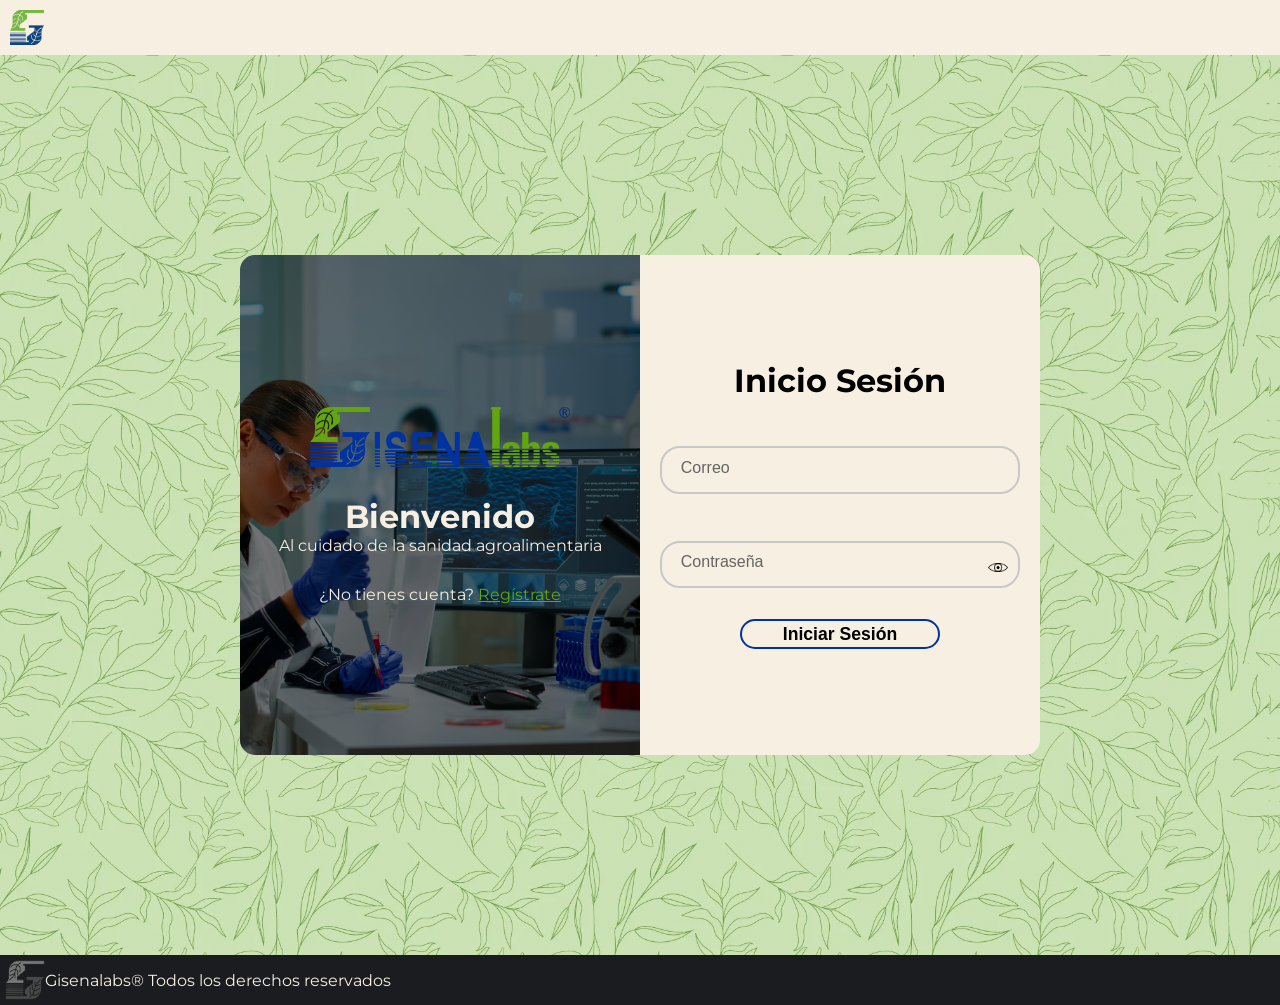
<file: index.html>
<!DOCTYPE html>
<html lang="es">
<head>
    <meta charset="UTF-8">
    <meta name="viewport" content="width=device-width, initial-scale=1.0">
    <title>Document</title>
    <link rel="stylesheet" href="css/index.css">
    <link rel="preconnect" href="https://fonts.googleapis.com">
    <link rel="preconnect" href="https://fonts.gstatic.com" crossorigin>
    <link href="https://fonts.googleapis.com/css2?family=Montserrat:wght@600&family=Varela+Round&display=swap" rel="stylesheet">
    <script src="js/jquery-3.2.1.min.js"></script>
</head>
<body class="cuerpo">
    <header class="header">
        <div class="header_Contenedor">
            <img src="img/Gsmall.webp" alt="Logo_Gisena">
        </div>
    </header>
<!--===================================================-->
    <Section class="Singin">
        <div class="Singin_Contenedor">
            <form class="Singup_Datos" id="Registar_Form">
                <h1>Registrase</h1>
                <label class="Error" id="Faltan_Datos"></label>
                <div class="Datos_Usuario">
                    <div class="Datos_Sesion">
                        <input type="text" autocomplete="off" required="" name="Nombre" id="Nombre">
                        <label>Nombre</label>            
                    </div>
                    <div class="Datos_Sesion">
                        <input type="text" autocomplete="off" required="" name="Apellido" id="Apellido">
                        <label>Apellidos </label>                
                    </div>
                </div>
                <div class="Datos_Sesion">
                    <input type="text" autocomplete="off" required="" name="Telefono" id="Telefono">
                    <label>Teléfono</label>                
                </div>
                <div class="Datos_Sesion">
                    <input type="text" autocomplete="off" required="" name="Correo" id="Correo" onkeyup="validarEmail(this);">
                    <label>Correo</label>                
                </div>
                <label class="Error" id="Contraseñas_Diferentes"></label>
                <div class="Valida_Contraseñas">    
                    <div class="Datos_Sesion">
                        <input type="password" class="corr_null" autocomplete="off" required="" id="Contraseña1" name="Contraseña">
                        <label>Contraseña</label><button id="Singup1_eye" class="eye" type="button"><img src="img/eye.webp" id="eye1_img"></button>                
                    </div>
                    <div class="Datos_Sesion">
                        <input type="password" class="corr_null" autocomplete="off" required="" id="Contraseña2">
                        <label>Contraseña</label><button id="Singup2_eye" class="eye" type="button"><img src="img/eye.webp" id="eye2_img"></button>                
                    </div>
                </div>
                <div class="Singin_Boton">
                    <input type="button" value="Registrase" id="Registrase_btn" class="Registro_bt">
                </div>
            </form>
            <div class="Singin_Imagen">
                <img src="img/Logo60px.png" alt="Logo GISENA">
                <div>
                    <h2>Bienvenido</h2>
                    <p>Al cuidado de la sanidad agroalimentaria</p>
                </div>
                <div>
                    <p class="Pregunta">¿No tienes cuenta? <span><a class="Respuesta" href="#" id="Singin_up">Regístrate</a></span></p>
                </div>
            </div>
            <form class="Singin_Datos" id="Singin_Form">
                <h1>Inicio Sesión</h1>
                <label id="Singin_Fala" class="Error" for=""></label>
                <div class="Datos_Sesion">
                    <input type="text" autocomplete="off" required="" name="Correo" id="Singin_Correo" class="Singin_Correo">
                    <label>Correo</label>            
                </div>
                <div class="Datos_Sesion">
                    <input type="password" autocomplete="off" required="" name="Contraseña" id="Singin_Contraseña" class="Singin_Contraseña">
                    <label>Contraseña</label><button id="Singin_eye" class="eye" type="button"><img src="img/eye.webp" id="eye_img"></button>               
                </div>
                <div class="Singin_Boton">
                    <input type="button" value="Iniciar Sesión" id="Singin_btn">
                </div>
            </form> 
        </div>
        <div class="Alerta" id="Alerta">
            <div class="Alerta_Contenedor">
                <div class="Alerta_Titulo">
                    <h2>! Éxito ¡</h2>
                    <label for="Registro">Cuenta registada con exito</label>
                </div>
                <div class="Alerta_Boton">
                    <input type="button" value="Aceptar" id="Alerta_btn">
                </div>
            </div>
        </div>
        <div class="Alerta" id="Alerta_Secion">
            <div class="Alerta_Contenedor">
                <div class="Alerta_Titulo">
                    <h2>! Upss... ¡</h2>
                    <label id="Label_Alerta_Secion" for="Registro"></label>
                </div>
                <div class="Alerta_Boton">
                    <input type="button" value="Aceptar" id="Alerta_btn_Secion">
                </div>
            </div>
        </div>
    </Section>
<!--===================================================-->
    
<!--===================================================-->
    <footer calss="Footer">
        <div class="Fotter_Contenedor">
            <div class="Footer_Logo">
                <img src="img/Smallfooterlogo.webp" alt="">
                <label for="Copyright">Gisenalabs® Todos los derechos reservados</label>
            </div>
        </div>
    </footer>

    
</body>
</html>
<!--======================Scripts========================-->
<script src="js/Cambioinup.js"></script>
<script src="js/Validadr_Contraseña.js"></script>
<script src="js/Registar.js"></script>
<script src="js/Secion.js"></script>
<script src="js/Restricciones.js"></script>
<script src="js/Mostar_Contraseña.js"></script>
</file>
<file: css/index.css>
*{
    margin: 0;
    padding: 0;
    box-sizing: border-box;
}
/*==============Header==============*/
.header {
    width: 100%;
    height: 55px;
    background: #f7efe1;
}

.header_Contenedor {
    width: 100%;
    height: 100%;
    display: flex;
    align-items: center;
    padding: 10px;
}

.header_Contenedor img{
    height: 100%;
}

/*==============Signin==============*/
.Singin {
    width: 100%;
    height: 100vh;
    display: flex;
    justify-content: center;
    align-items: center;
    padding: 30px;
    font-family: 'Montserrat', sans-serif;
    background: linear-gradient(#62a60e44,#61a60e44),url("../img/FondoGis.webp")no-repeat;
    background-position: center;
    background-size: cover;
    
}
.Singin_Contenedor {
    width: 800px;
    height: 500px;
    background:#f7efe1 ;
    display: grid;
    grid-template-columns: repeat(auto-fit,minmax(200px,1fr));
    border-radius: 15px;
    overflow: hidden;
}

@media (max-width:767px){
    .Singin{
        height: auto;
    }
    .Singin_Contenedor {
        width: 90%;
        height: auto;
    }
}

.Singin_Imagen {
    width: 100%;
    height: 100%;
    display: flex;
    flex-direction: column;
    justify-content: center;
    align-items: center;
    background: linear-gradient(#00000088,#00000088),url("../img/laboratorio.webp")no-repeat;
    background-size: cover;
    background-position: center;
    color: #f7efe1;
    text-align: center;
    gap: 30px;
    padding: 20px;
}

.Singin_Imagen h2{
    font-size: 2em;
}

.Singin_Imagen a{
    color: #61a60e;
}

.Singin_Datos {
    width: 100%;
    height: 100%;
    display: flex;
    flex-direction: column;
    justify-content: center;
    align-items: center;
    padding: 20px;
    gap: 15px;
}

.Singin_Datos h1{
    font-size: 2em;
}

.Singin_Boton input{
    width: 200px;
    height: 30px;
    font-size: 1.1em;
    font-weight: 800;
    color:#000000;
    border-radius: 25px;
    border: none;
    border:solid 2px #0032a0;
    transition: 0.5s;
    background: transparent;
}

.Singin_Boton input:hover{
    transform: translateY(-8px);
    background-color: #0032a0;
    color: #f7efe1;
}

.Singin_Boton input:active{
    transform: translateY(2px);
}

.Datos_Sesion {
    width: 100%;
    font-family: 'Segoe UI', sans-serif;
    margin: 1em 0 1em 0;
    width: 100%;
    position: relative;
  }
  
  .Datos_Sesion input {
    font-size: 100%;
    padding: 0.8em;
    outline: none;
    border: 2px solid rgb(200, 200, 200);
    background-color: transparent;
    border-radius: 20px;
    width: 100%;
  }
  
  .Datos_Sesion label {
    font-size: 100%;
    position: absolute;
    left: 0;
    padding: 0.8em;
    margin-left: 0.5em;
    pointer-events: none;
    transition: all 0.3s ease;
    color: rgb(100, 100, 100);
    border-radius: 25px;
  }
  
  .Datos_Sesion :is(input:focus, input:valid)~label {
    transform: translateY(-50%) scale(.9);
    margin: 0em;
    margin-left: 1.3em;
    padding: 0.4em;
    background-color: #f7efe1;
  }
  
  .Datos_Sesion :is(input:focus, input:valid) {
    border-color: #0032a0;
  }

  .Singin_Correo{
    width: 100%;
  }

  .Singin_Contraseña{
    width: 100%;
  }

  /*==============Signup==============*/

.Singup_Contenedor {
    width: 800px;
    height: 500px;
    background:#f7efe1 ;
    display: grid;
    grid-template-columns: repeat(auto-fit,minmax(200px,1fr));
    border-radius: 15px;
    overflow: hidden;
    
}

@media (max-width:767px){
    .Singup_Contenedor {
        width: 90%;
        height: auto;
    }
    .Datos_Usuario{
        flex-direction: column;
        gap: 0;
    }
    .Valida_Contraseñas{
        flex-direction: column;
        gap: 0;
    }
}

.Singup_Datos {
    width: 100%;
    height: 100%;
    display: flex;
    justify-content: center;
    align-items: center;
    padding: 20px;
    display: none;
    text-align: center;
    width: 100%;
}

.Singup_Datos h1{
    font-size: 2em;
}

.Valida_Contraseñas,.Datos_Usuario{
    width: 100%;
    display: flex;
    justify-content: center;
    align-items: center;
    gap: 10px;
}

.Singin_Boton{
    width: 100%;
    display: grid;
    place-items: center;
}


/*==============Footer==============*/
.Footer{
    position: sticky;
    bottom: 0;
}


.Fotter_Contenedor {
    width: 100%;
    height: 50px;
    background: #1a1c20;
    display: flex;
    justify-content: center;
    align-items: center;
    padding: 5px;
    font-family: 'Montserrat' , sans-serif;
}
.Footer_Logo {
    width: 100%;
    height: 100%;
    display: flex;
    align-items: center;
    color: #f7efe1;
}

.Footer_Logo img{
    height: 100%;
}

@media(max-width:767px){
    .Fotter_Contenedor{
        height: auto;
    }

    .Footer_Logo {
        height: auto;
        flex-direction: column;
        gap: 5px;
    }

    .Footer_Logo img{
        height: 40px;
        
    }

}

.Registro_bt{
    pointer-events: none;
    opacity: 0.6;
}

.corr_null{
    pointer-events: none;
    opacity: 0.6;
}

.Error{
    color: red;
    font-size: 0.8em;
}


/*======================Alerta===========================*/
.Alerta {
    width: 100%;
    height: 100%;
    background: #00000052;
    position: absolute;
    display: none;
    flex-direction: column;
    justify-content: center;
    align-items: center;
    z-index: 999;
}
.Alerta_Contenedor {
    width: 350px;
    height: 200px;
    background-color: #f7efe1;
    border-radius:15px;
    padding: 20px;
    display: grid;
    place-items: center;
    
}
.Alerta_Titulo {
    text-align: center;
    color: #61a60e;
}

.Alerta_Titulo h2{
    font-size: 3em;
    color: #0032a0;
}
.Alerta_Boton {
    width: 100%;
    display: grid;
    place-items: center;
}

.Alerta_Boton input{
    width: 200px;
    height: 30px;
    font-size: 1.1em;
    font-weight: 800;
    color:#000000;
    border-radius: 25px;
    border: none;
    border:solid 2px #0032a0;
    transition: 0.5s;
    background: transparent;
}

.Alerta_Boton input:hover{
    transform: translateY(-8px);
    background-color: #0032a0;
    color: #f7efe1;
}

.Alerta_Boton input:active{
    transform: translateY(2px);
}


.eye{
    position: absolute;
    width: 65px;
    right: -10px;
    top: 11px;
    bottom: 4px;
    z-index: 10;
    border-radius: 4px;
    background-color: transparent ;
    color: #fff;
    padding-top: .25rem;
    padding-bottom: .25rem;
    padding-left: 0.5rem;
    padding-right: 0.5rem;
    text-align: center;
    vertical-align: middle;
    font-size: 12px;
    font-weight: 600;
    text-transform: uppercase;
    border: none;
    transition: .6s ease;
    cursor: pointer;
}

.eye img{
    width: 20px;
}
</file>
